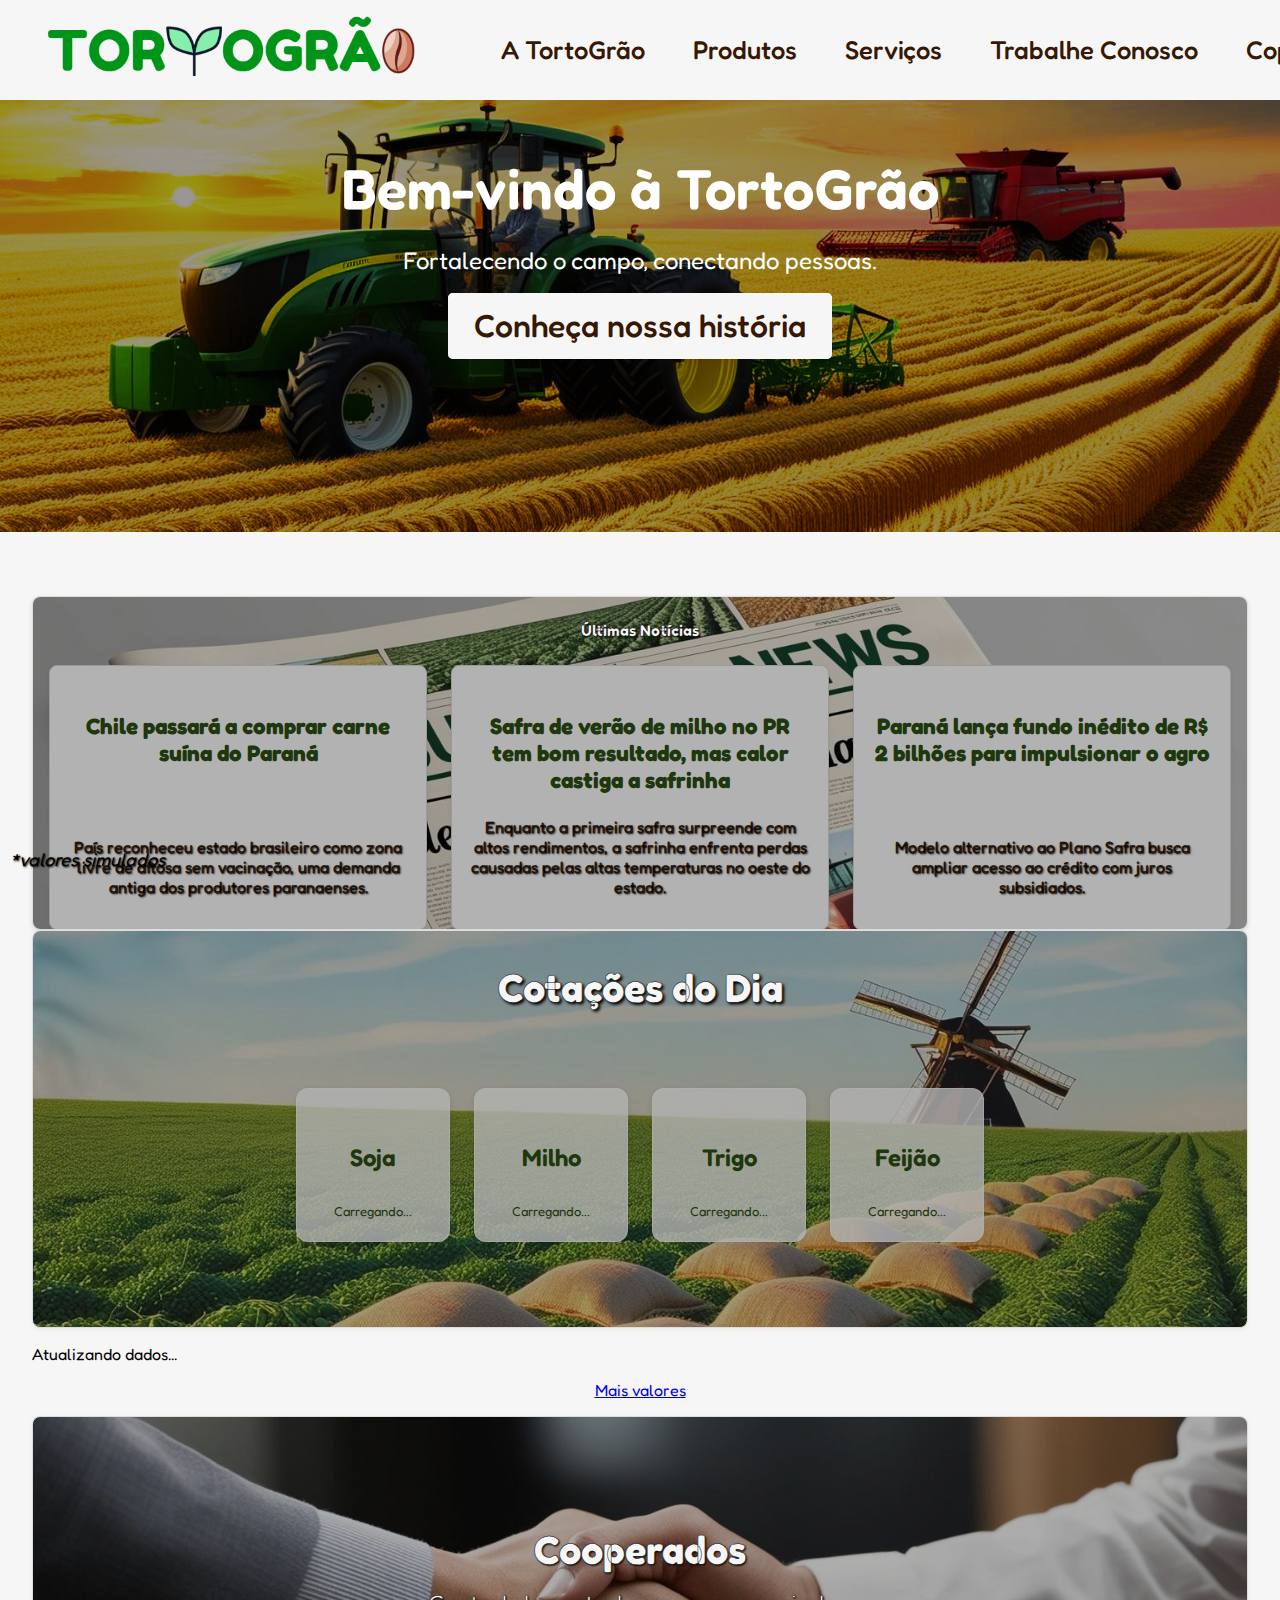
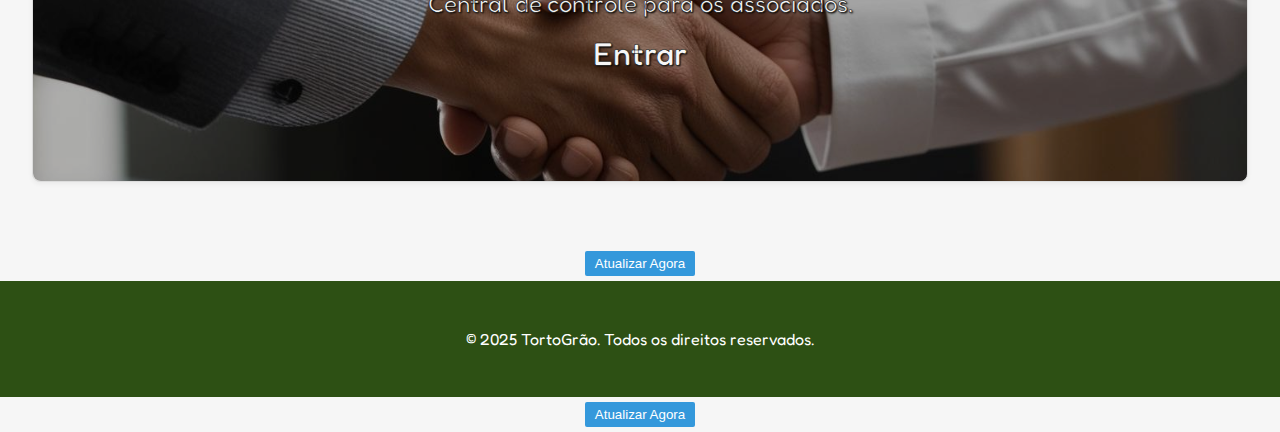
<file: index.html>
<!DOCTYPE html>
<html lang="pt-br">
<head>
    <meta charset="UTF-8">
    <title>TortoGrão</title>
    <link href="https://fonts.googleapis.com/css2?family=Fredoka:wght@400;500;600&display=swap" rel="stylesheet">
    <link rel="stylesheet" href="style.css">
    <script type="module" src="cotacoes.js"></script>
    
</head>
<body>
    <header>
        <nav>
            <a href="#" class="logo"><img src="tortograo.png" alt="Logo"></a>
            <div class="menu-toggle">
                <span></span>
                <span></span>
                <span></span>
            </div>
            <ul class="nav-links">
                <li><a href="a-tortograo.html">A TortoGrão</a></li>
                <li><a href="produto.html">Produtos</a></li>
                <li><a href="servicos.html">Serviços</a></li>
                <li><a href="trabalhe-conosco.html">Trabalhe Conosco</a></li>
                <li><a href="copa-torto.html">Copa Torto</a></li>
            </ul>
        </nav>
    </header>

    <main>
        <!-- Banner institucional -->
        <section class="banner">
            <div class="container">
                <h1>Bem-vindo à TortoGrão</h1>
                <p>Fortalecendo o campo, conectando pessoas.</p>
                <a href="a-tortograo.html" class="btn-destaque">Conheça nossa história</a>
            </div>
        </section>

        <!-- Destaques rápidos -->
        <section class="destaques">
            <div class="container">
                <div class="card noticias">
                    <h3>Últimas Notícias</h3>
                    <div class="noticias-container">
                        <div class="noticia-item">
                            <h4>Chile passará a comprar carne suína do Paraná</h4>
                            <p>País reconheceu estado brasileiro como zona livre de aftosa sem vacinação, uma demanda antiga dos produtores paranaenses.</p>
                        </div>
                        <div class="noticia-item">
                            <h4>Safra de verão de milho no PR tem bom resultado, mas calor castiga a safrinha</h4>
                            <p>Enquanto a primeira safra surpreende com altos rendimentos, a safrinha enfrenta perdas causadas pelas altas temperaturas no oeste do estado.</p>
                        </div>
                        <div class="noticia-item">
                            <h4>Paraná lança fundo inédito de R$ 2 bilhões para impulsionar o agro</h4>
                            <p>Modelo alternativo ao Plano Safra busca ampliar acesso ao crédito com juros subsidiados.</p>
                        </div>
                    </div>
                </div>
                <div class="card cotacoes">
                    <h3>Cotações do Dia</h3>
                    <div class="precos-container">
                        <div class="preco-item">
                            <h4>Soja</h4>
                            <div id="preco-soja" class="price-value loading">Carregando...</div>
                            <div id="fonte-soja" class="price-source"></div>
                        </div>
                        
                        <div class="preco-item">
                            <h4>Milho</h4>
                            <div id="preco-milho" class="price-value loading">Carregando...</div>
                            <div id="fonte-milho" class="price-source"></div>
                        </div>
                        <div class="preco-item">
                            <h4>Trigo</h4>
                            <div id="preco-trigo" class="price-value loading">Carregando...</div>
                            <div id="fonte-trigo" class="price-source"></div>
                        </div>
                        <div class="preco-item">
                            <h4>Feijão</h4>
                            <div id="preco-feijao" class="price-value loading">Carregando...</div>
                            <div id="fonte-feijao" class="price-source"></div>
                        </div>
                    </div>
                    <script src="cotacoes.js"></script>
                
               
                      </div>
                      
                      <p id="atualizacao" class="update-info">Atualizando dados...</p>
                    
                      <!-- Load scripts -->
                     
                     
                    </div>
                    
                    <!-- Estes dois elementos ficam fora do .precos-container -->
                     <div>
                    <div class="aviso-simulacao">*valores simulados</div>
                    <a href="https://www.agrolink.com.br/cotacoes/" class="btn-mais-valores">Mais valores</a>
                    </div>
                </div>
                
                
                <div class="card associados">
                    <h3>Cooperados</h3>
                    <p>Central de controle para os associados.</p>
                    <a href="cooperados.html">Entrar</a>
                </div>
            </div>
        </section>
    </main>

    <footer>
        <div class="container">
            <p>&copy; 2025 TortoGrão. Todos os direitos reservados.</p>
        </div>
    </footer>
</body>
</html>
</file>
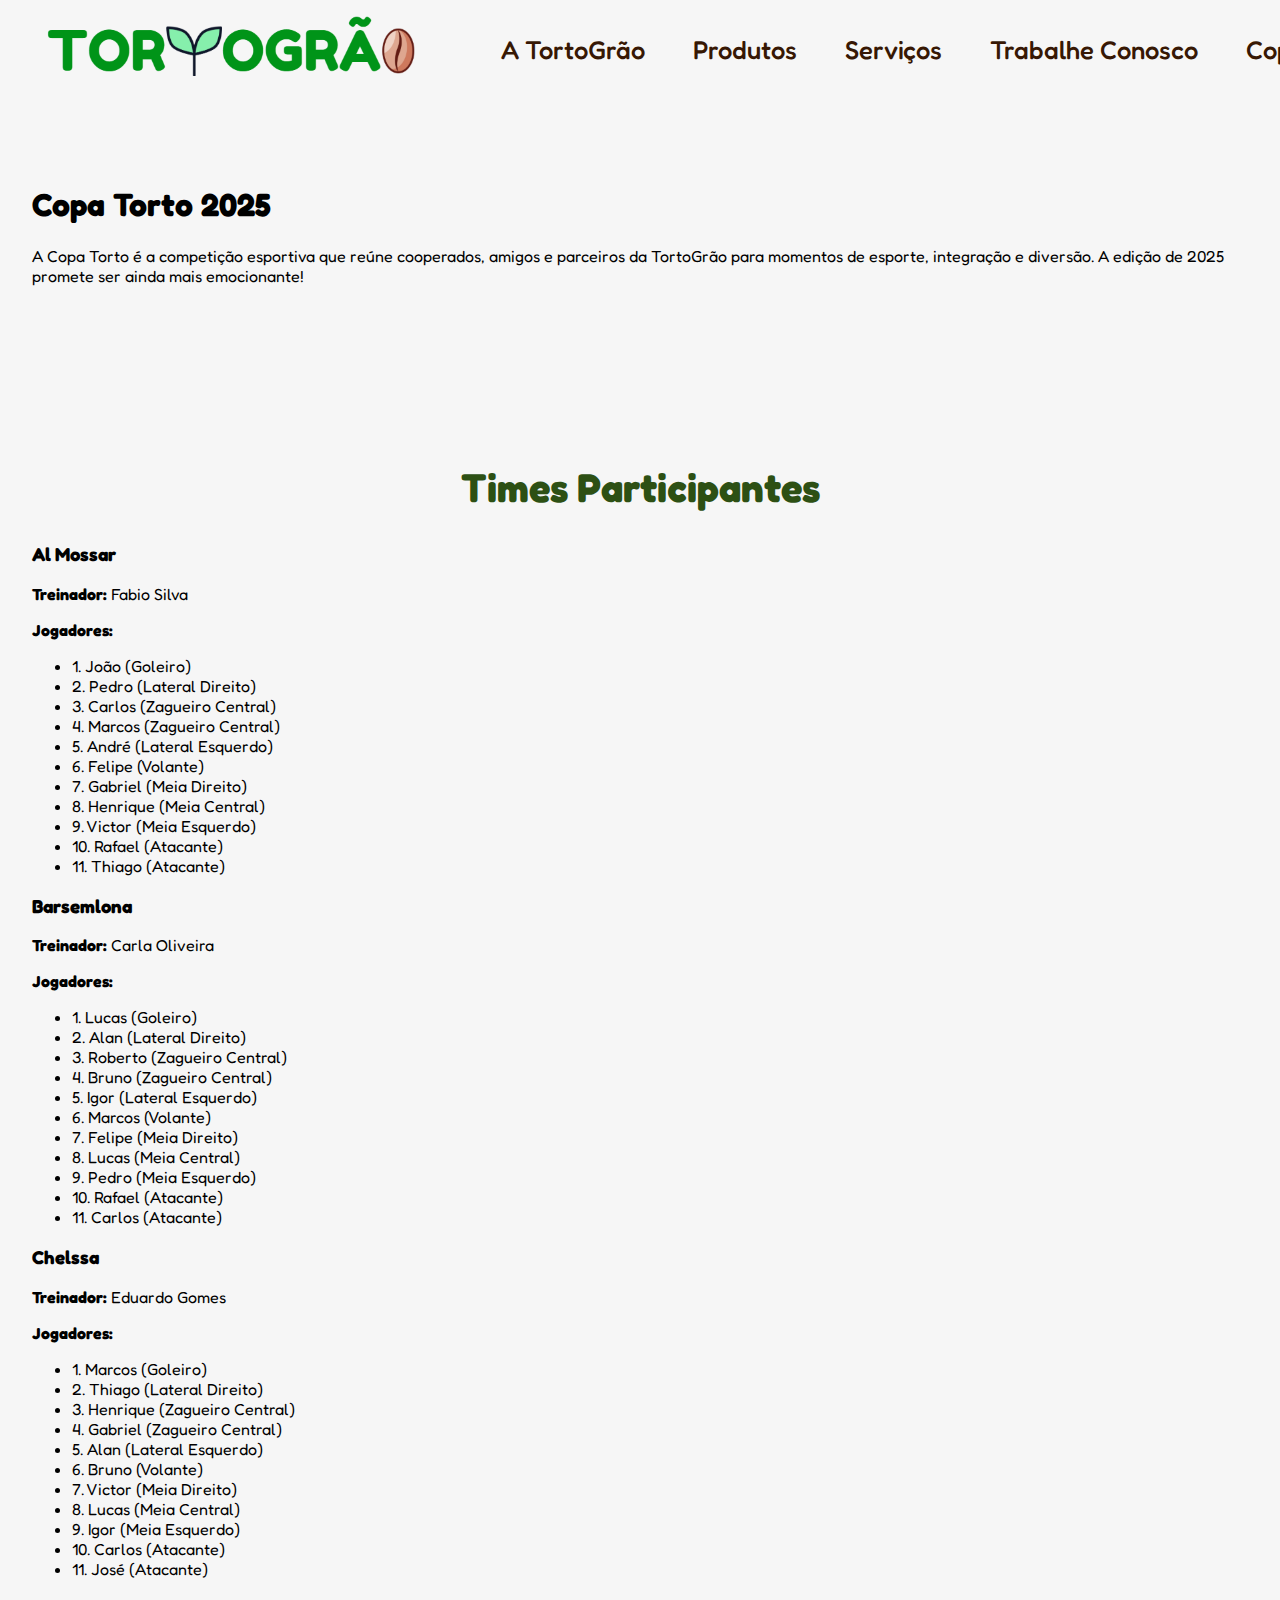
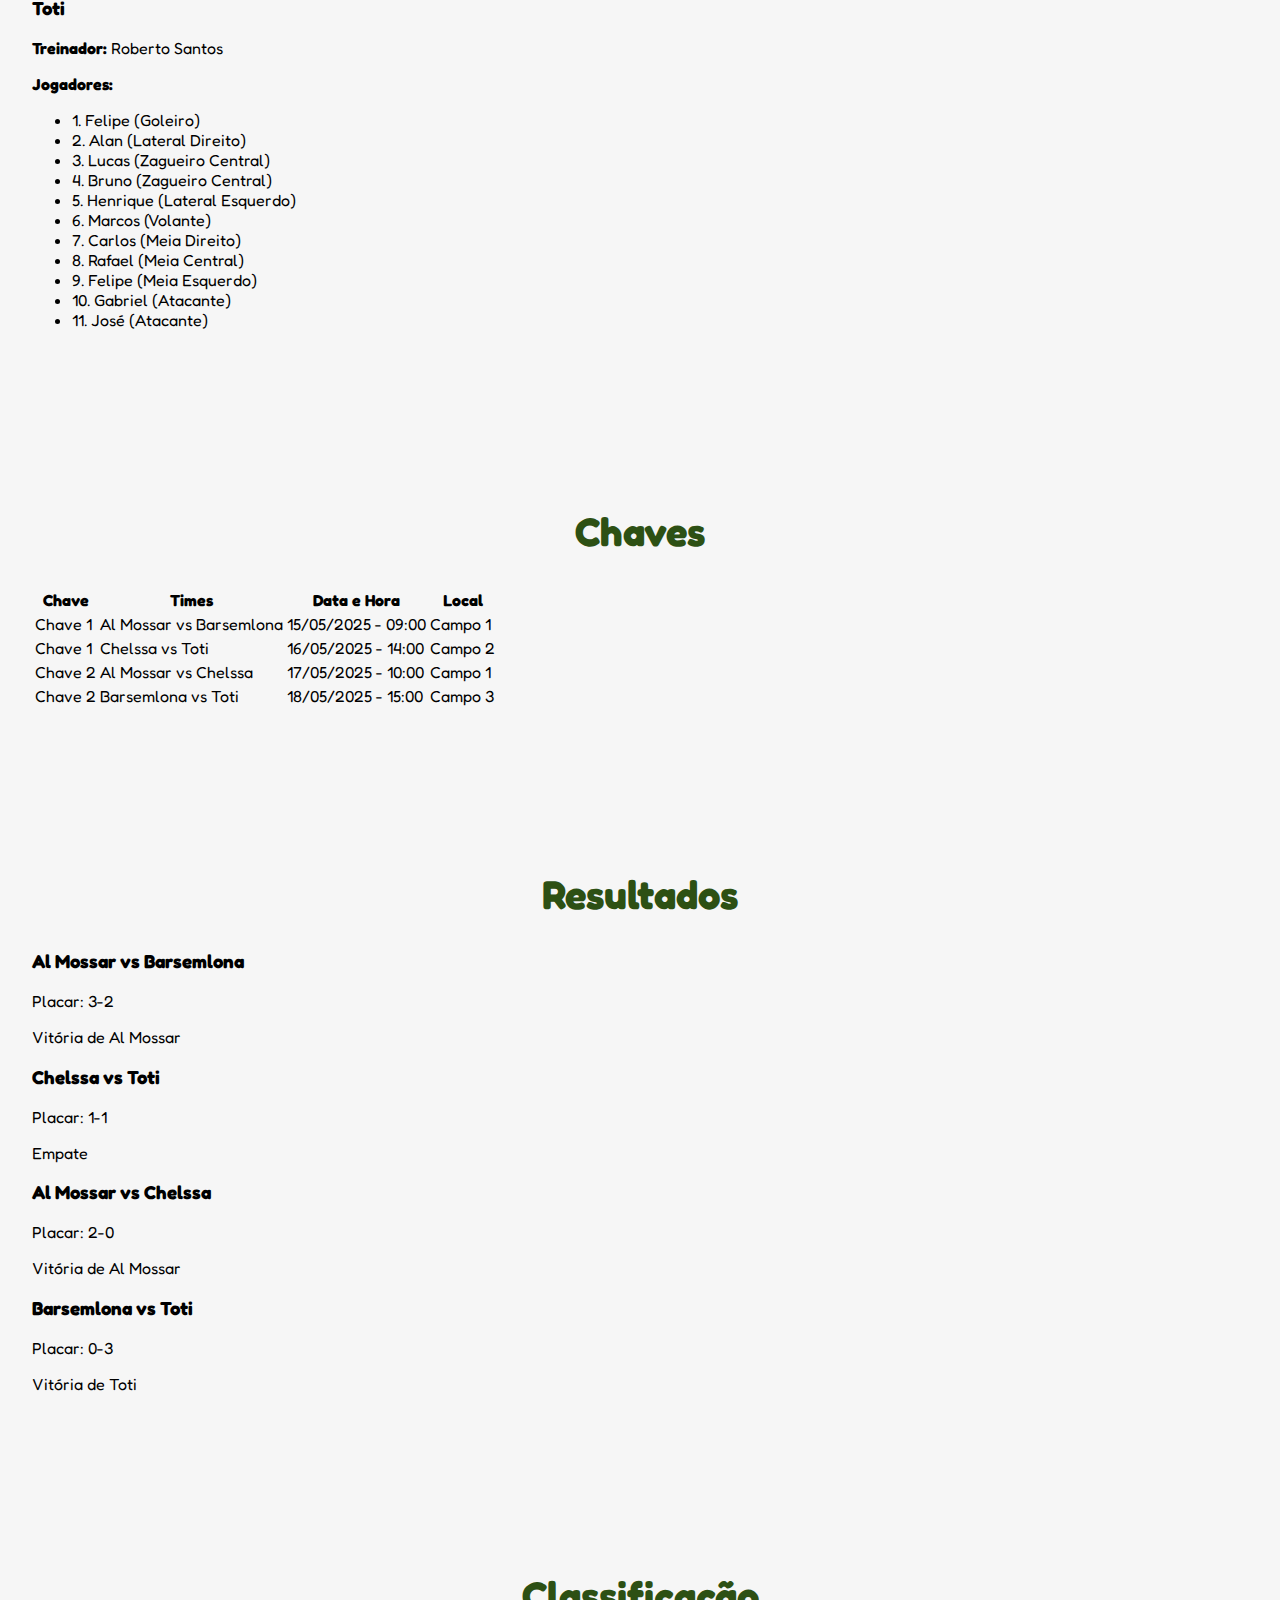
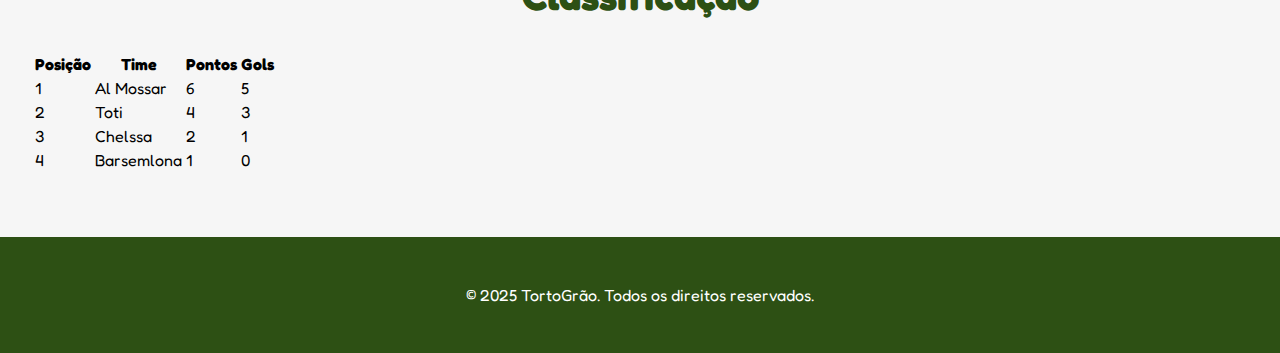
<file: copa-torto.html>
<!DOCTYPE html>
<html lang="pt-br">
<head>
    <meta charset="UTF-8">
    <title>Copa Torto - TortoGrão</title>
    <link href="https://fonts.googleapis.com/css2?family=Fredoka:wght@400;500;600&display=swap" rel="stylesheet">
    <link rel="stylesheet" href="style.css">
</head>
<body>
    <!-- Header e Navegação -->
    <header>
        <nav>
            <a href="#" class="logo"><img src="tortograo.png" alt="Logo"></a>
            <div class="menu-toggle">
                <span></span>
                <span></span>
                <span></span>
            </div>
            <ul class="nav-links">
                <li><a href="a-tortograo.html">A TortoGrão</a></li>
                <li><a href="produto.html">Produtos</a></li>
                <li><a href="servicos.html">Serviços</a></li>
                <li><a href="trabalhe-conosco.html">Trabalhe Conosco</a></li>
                <li><a href="copa-torto.html">Copa Torto</a></li>
            </ul>
        </nav>
    </header>

    <main>
        <!-- Seção de Introdução à Copa Torto -->
        <section class="copa-introducao">
            <div class="container">
                <h1>Copa Torto 2025</h1>
                <p>A Copa Torto é a competição esportiva que reúne cooperados, amigos e parceiros da TortoGrão para momentos de esporte, integração e diversão. A edição de 2025 promete ser ainda mais emocionante!</p>
            </div>
        </section>

        <!-- Seção com times e grupos -->
        <section class="copa-times">
            <div class="container">
                <h2>Times Participantes</h2>
                <div class="times-container">
                    <div class="time">
                        <h3>Al Mossar</h3>
                        <p><strong>Treinador:</strong> Fabio Silva</p>
                        <p><strong>Jogadores:</strong></p>
                        <ul>
                            <li>1. João (Goleiro)</li>
                            <li>2. Pedro (Lateral Direito)</li>
                            <li>3. Carlos (Zagueiro Central)</li>
                            <li>4. Marcos (Zagueiro Central)</li>
                            <li>5. André (Lateral Esquerdo)</li>
                            <li>6. Felipe (Volante)</li>
                            <li>7. Gabriel (Meia Direito)</li>
                            <li>8. Henrique (Meia Central)</li>
                            <li>9. Victor (Meia Esquerdo)</li>
                            <li>10. Rafael (Atacante)</li>
                            <li>11. Thiago (Atacante)</li>
                        </ul>
                    </div>
                    <div class="time">
                        <h3>Barsemlona</h3>
                        <p><strong>Treinador:</strong> Carla Oliveira</p>
                        <p><strong>Jogadores:</strong></p>
                        <ul>
                            <li>1. Lucas (Goleiro)</li>
                            <li>2. Alan (Lateral Direito)</li>
                            <li>3. Roberto (Zagueiro Central)</li>
                            <li>4. Bruno (Zagueiro Central)</li>
                            <li>5. Igor (Lateral Esquerdo)</li>
                            <li>6. Marcos (Volante)</li>
                            <li>7. Felipe (Meia Direito)</li>
                            <li>8. Lucas (Meia Central)</li>
                            <li>9. Pedro (Meia Esquerdo)</li>
                            <li>10. Rafael (Atacante)</li>
                            <li>11. Carlos (Atacante)</li>
                        </ul>
                    </div>
                    <div class="time">
                        <h3>Chelssa</h3>
                        <p><strong>Treinador:</strong> Eduardo Gomes</p>
                        <p><strong>Jogadores:</strong></p>
                        <ul>
                            <li>1. Marcos (Goleiro)</li>
                            <li>2. Thiago (Lateral Direito)</li>
                            <li>3. Henrique (Zagueiro Central)</li>
                            <li>4. Gabriel (Zagueiro Central)</li>
                            <li>5. Alan (Lateral Esquerdo)</li>
                            <li>6. Bruno (Volante)</li>
                            <li>7. Victor (Meia Direito)</li>
                            <li>8. Lucas (Meia Central)</li>
                            <li>9. Igor (Meia Esquerdo)</li>
                            <li>10. Carlos (Atacante)</li>
                            <li>11. José (Atacante)</li>
                        </ul>
                    </div>
                    <div class="time">
                        <h3>Toti</h3>
                        <p><strong>Treinador:</strong> Roberto Santos</p>
                        <p><strong>Jogadores:</strong></p>
                        <ul>
                            <li>1. Felipe (Goleiro)</li>
                            <li>2. Alan (Lateral Direito)</li>
                            <li>3. Lucas (Zagueiro Central)</li>
                            <li>4. Bruno (Zagueiro Central)</li>
                            <li>5. Henrique (Lateral Esquerdo)</li>
                            <li>6. Marcos (Volante)</li>
                            <li>7. Carlos (Meia Direito)</li>
                            <li>8. Rafael (Meia Central)</li>
                            <li>9. Felipe (Meia Esquerdo)</li>
                            <li>10. Gabriel (Atacante)</li>
                            <li>11. José (Atacante)</li>
                        </ul>
                    </div>
                </div>
            </div>
        </section>

        <!-- Seção com Chaves (antes Programação dos Jogos) -->
        <section class="copa-chaves">
            <div class="container">
                <h2>Chaves</h2>
                <table class="chaves">
                    <thead>
                        <tr>
                            <th>Chave</th>
                            <th>Times</th>
                            <th>Data e Hora</th>
                            <th>Local</th>
                        </tr>
                    </thead>
                    <tbody>
                        <tr>
                            <td>Chave 1</td>
                            <td>Al Mossar vs Barsemlona</td>
                            <td>15/05/2025 - 09:00</td>
                            <td>Campo 1</td>
                        </tr>
                        <tr>
                            <td>Chave 1</td>
                            <td>Chelssa vs Toti</td>
                            <td>16/05/2025 - 14:00</td>
                            <td>Campo 2</td>
                        </tr>
                        <tr>
                            <td>Chave 2</td>
                            <td>Al Mossar vs Chelssa</td>
                            <td>17/05/2025 - 10:00</td>
                            <td>Campo 1</td>
                        </tr>
                        <tr>
                            <td>Chave 2</td>
                            <td>Barsemlona vs Toti</td>
                            <td>18/05/2025 - 15:00</td>
                            <td>Campo 3</td>
                        </tr>
                    </tbody>
                </table>
            </div>
        </section>

        <!-- Seção de Resultados -->
        <section class="copa-resultados">
            <div class="container">
                <h2>Resultados</h2>
                <div class="resultados-container">
                    <div class="resultado">
                        <h3>Al Mossar vs Barsemlona</h3>
                        <p>Placar: 3-2</p>
                        <p>Vitória de Al Mossar</p>
                    </div>
                    <div class="resultado">
                        <h3>Chelssa vs Toti</h3>
                        <p>Placar: 1-1</p>
                        <p>Empate</p>
                    </div>
                    <div class="resultado">
                        <h3>Al Mossar vs Chelssa</h3>
                        <p>Placar: 2-0</p>
                        <p>Vitória de Al Mossar</p>
                    </div>
                    <div class="resultado">
                        <h3>Barsemlona vs Toti</h3>
                        <p>Placar: 0-3</p>
                        <p>Vitória de Toti</p>
                    </div>
                </div>
            </div>
        </section>

        <!-- Seção de Classificação -->
        <section class="copa-classificacao">
            <div class="container">
                <h2>Classificação</h2>
                <table class="classificacao">
                    <thead>
                        <tr>
                            <th>Posição</th>
                            <th>Time</th>
                            <th>Pontos</th>
                            <th>Gols</th>
                        </tr>
                    </thead>
                    <tbody>
                        <tr>
                            <td>1</td>
                            <td>Al Mossar</td>
                            <td>6</td>
                            <td>5</td>
                        </tr>
                        <tr>
                            <td>2</td>
                            <td>Toti</td>
                            <td>4</td>
                            <td>3</td>
                        </tr>
                        <tr>
                            <td>3</td>
                            <td>Chelssa</td>
                            <td>2</td>
                            <td>1</td>
                        </tr>
                        <tr>
                            <td>4</td>
                            <td>Barsemlona</td>
                            <td>1</td>
                            <td>0</td>
                        </tr>
                    </tbody>
                </table>
            </div>
        </section>
    </main>

    <!-- Footer -->
    <footer>
        <p>&copy; 2025 TortoGrão. Todos os direitos reservados.</p>
    </footer>
</body>
</html>
</file>
<file: style.css>
body {
    font-family: 'Fredoka', sans-serif;
    background-color: #f6f6f6;
    margin: 0;
    padding: 0;
}

header {
    background-color: #f6f6f6;
    box-shadow: 0 2px 10px rgba(0, 0, 0, 0.1);
    height: 100px;
}

nav {
    display: flex;
    justify-content: space-between;
    align-items: center;
    padding: 1rem 2rem;
    max-width: 1200px;
    margin: 0 auto;
}

.logo {
    color: #f6f6f6;
    font-size: 1.5rem;
    font-weight: bold;
    text-decoration: none;
}

img {
    height: 60px;
}

.nav-links {
    display: flex;
    list-style: none;
    white-space: nowrap;
}

.nav-links li {
    margin-left: 2rem;
}

.nav-links a {
    color: #371804;
    text-decoration: none;
    font-size: 1.6rem;
    font-weight: 500;
    transition: color 0.3s ease;
    padding: 0.5rem 0.5rem;
    position: relative;
}

.nav-links a:hover {
    color: #009419;
}

.nav-links a::after {
    content: '';
    position: absolute;
    bottom: 0;
    left: 0;
    width: 0;
    height: 2px;
    background-color: #009419;
    transition: width 0.3s ease;
}

.nav-links a:hover::after {
    width: 100%;
}

/* Menu responsivo */
.menu-toggle {
    display: none;
    flex-direction: column;
    cursor: pointer;
}

.menu-toggle span {
    height: 3px;
    width: 25px;
    background-color: #ffffff;
    margin: 3px 0;
    transition: all 0.3s ease;
}

@media (max-width: 768px) {
    .nav-links {
        position: fixed;
        top: 70px;
        left: -100%;
        width: 100%;
        height: calc(100vh - 70px);
        background-color: #f6f6f6;
        flex-direction: column;
        align-items: center;
        padding: 2rem 0;
        transition: left 0.3s ease;
    }

    .nav-links.active {
        left: 0;
    }

    .nav-links li {
        margin: 1rem 0;
    }

    .menu-toggle {
        display: flex;
    }
}

/* Seções da homepage */
.banner {
    background-image: url('imgfundo.png');
    background-size: cover;
    background-position: center;
    background-repeat: no-repeat;
    padding: 1rem 1rem;
    text-align: center;
    color: #ffffff;
    position: relative;
    min-height: 400px;
    
}

.banner::before {
    content: "";
    position: absolute;
    top: 0;
    left: 0;
    height: 100%;
    width: 100%;
    background: rgba(0, 0, 0, 0.4);
    z-index: 1;
}

.banner h1,
.banner p,
.banner a {
    position: relative;
    z-index: 2;
}

.banner h1 {
    font-size: 3.5rem;
    font-weight: 600;
    margin-bottom: 1rem;
}

.banner p {
    font-size: 1.5rem;
    font-weight: 400;
    margin-bottom: 2rem;
}

/* Estilo do link na banner igual aos nav-links */
.banner a {
    color: #371804;  /* Cor do texto */
    text-decoration: none;
    font-size: 2rem;  /* Aumentando o tamanho do texto */
    font-weight: 500;
    transition: color 0.3s ease, border-color 0.3s ease; /* Transição suave para a cor do texto e da borda */
    padding: 0.7rem 1.5rem;  /* Aumentando o espaçamento do link */
    position: relative;
    background-color: #f6f6f6;  /* Cor de fundo do quadrado */
    border: 2px solid #f6f6f6;  /* Borda com a mesma cor do fundo */
    border-radius: 5px;
}

.banner a:hover {
    color: #009419;  /* Mudança de cor do texto ao passar o mouse */
    border-color: #009419;  /* Mudança de cor da borda ao passar o mouse */
}

.banner a::after {
    display: none;
    content: '';
    position: absolute;
    bottom: 0;
    left: 0;
    width: 0;
    height: 2px;
    background-color: #009419;  /* Cor do efeito */
    transition: width 0.3s ease; /* Transição suave para o aumento da largura */
}

.banner a:hover::after {
    width: 100%; /* O efeito aumenta de largura para cobrir todo o link */
}

section {
    padding: 4rem 2rem;
    background-color: #f6f6f6;
}

section h2 {
    font-size: 2.5rem;
    color: #2d5014;
    margin-bottom: 2rem;
    text-align: center;
}

.card-grid {
    display: grid;
    grid-template-columns: repeat(auto-fit, minmax(250px, 1fr));
    gap: 2rem;
    max-width: 1200px;
    margin: 0 auto;
}

/* Card comum - estilo básico */
.card {
    background-color: #ffffff;
    border: 1px solid #ddd;
    padding: 2rem;
    border-radius: 8px;
    text-align: center;
    box-shadow: 0 2px 5px rgba(0, 0, 0, 0.05);
    position: relative;
    overflow: hidden;
    height: 300px;
    transition: transform 0.3s ease, box-shadow 0.3s ease;
    display: flex;
    flex-direction: column;
    justify-content: center;
    align-items: center;
}

.card h3 {
    position: relative;
    z-index: 2;
    color: #f6f6f6; /* Off-white */
    text-shadow: 1px 1px 2px #000000; /* sombra leve */
    -webkit-text-stroke: 0.5px #000000; /* contorno preto */
    font-size: 2.5rem;
    margin: 0.5rem 0;
}

.card:hover {
    transform: translateY(-5px);
    box-shadow: 0 10px 20px rgba(0, 0, 0, 0.15);
}

/* Fundo individual por card */
.card.produtos {
    background-image: url('produtos.jpg');
    background-size: cover;
    background-position: center;
    background-repeat: no-repeat;
}

.card.cotacoes {
    background-image: url('cotacao.jpg'); 
    background-size: cover;
    background-position: center;
    background-repeat: no-repeat;
    display: flex;
    flex-direction: column;
    align-items: center;
    justify-content: flex-start; /* Ajustado para ficar mais no topo */
    padding: 2rem 2rem 4rem; /* Ajuste no padding inferior para mais espaçamento */
    position: relative;
    overflow: hidden;
    font-size: 13px;
}

.card.cotacoes h3 {
    font-size: 2.5rem;
    color: #f6f6f6;
    text-shadow: 2px 2px 3px #000000;
    -webkit-text-stroke: 0.5px #000000;
    margin-top: 0;
    margin-bottom: 1.5rem;
    position: relative;
    z-index: 3;
}

.precos-container {
    display: flex;
    gap: 1.5rem;
    justify-content: center;
    align-items: center;
    flex-wrap: wrap;
    width: 100%;
    flex-grow: 1; /* Garante que ocupe o espaço restante */
    margin-top: 2rem; /* Dá mais espaço entre os preços e os outros elementos */
}

.precos-container p {
    cursor: default;
}

.preco-item {
    background-color: rgba(255, 255, 255, 0.8); /* Ajuste para mais opacidade */
    border: 1px solid rgba(255, 255, 255, 0.5); /* Melhoria no contraste */
    border-radius: 12px;
    width: 120px; /* Aumentando o tamanho dos itens */
    height: 120px; /* Ajustando altura */
    color: #2d5014; /* Alterando para uma cor mais contrastante */
    text-align: center;
    padding: 1rem; /* Melhor espaçamento */
    display: flex;
    flex-direction: column;
    justify-content: center;
    align-items: center;
    backdrop-filter: none; /* Removendo o desfoque */
    box-shadow: 0 2px 6px rgba(0,0,0,0.1); /* Ajuste da sombra */
    transition: transform 0.3s ease;
}

.preco-item h4 {
    font-size: 1.5rem;
    font-weight: 600;  /* Mantendo um peso de fonte mais forte, igual ao h3 */
    color: #2d5014;    /* Cor da fonte, igual ao estilo dos outros títulos */
}

.cotacoes-lista {
    list-style: none;
    padding: 0;
    margin: 1rem 0;
    font-size: 1.3rem;
}

.cotacoes-lista li {
    margin: 0.5rem 0;
}

.cotacoes-fonte {
    font-size: 0.9rem;
    opacity: 0.8;
    margin-top: 1rem;
}


.card.associados {
    background-image: url('associados.jpg');
    background-size: cover;
    background-position: center;
    background-repeat: no-repeat;
}

/* Camada escura com opacidade */
.card::before {
    content: "";
    position: absolute;
    top: 0;
    left: 0;
    width: 100%;
    height: 100%;
    background: rgba(0, 0, 0, 0.3);
    border-radius: 8px;
    z-index: 1;
}

/* Estilo de texto */
.card h3{
    font-size: 2.5rem;
}
.card p {
    position: relative;
    z-index: 2;
    color: #f6f6f6; /* Cor do texto */
    margin: 0.5rem 0;
    text-shadow: 1px 1px 2px #000000; /* sombra leve para destacar */
    -webkit-text-stroke: 0.5px #000000; /* borda fina preta */
    font-size: 1.5rem;
}

/* Link no card */
.card a {
    position: relative;
    z-index: 3;
    color: #f6f6f6;
    text-decoration: none;
    font-size: 2rem;
    font-weight: 500;
    padding: 0.5rem 1rem;
    transition: color 0.3s ease;
    text-shadow: 1px 1px 2px #000000; /* sombra leve para destacar */
    -webkit-text-stroke: 0.5px #000000; /* borda fina preta */
}

.card a:hover {
    color: #009419; /* Verde no hover */
}

/* Linha de destaque no hover */
.card a::after {
    content: '';
    position: absolute;
    bottom: 0;
    left: 0;
    width: 0;
    height: 2px;
    background-color: #009419;
    transition: width 0.3s ease;
}

.card a:hover::after {
    width: 100%;
}

/* Responsivo */
@media (max-width: 768px) {
    .card {
        height: auto;
    }
}

.aviso-simulacao {
    position: absolute;
    bottom: 30px; /* Diminui a distância do fundo */
    left: 10px;
    font-size: 1.15rem;
    color: #000000;
    font-style: italic;
    z-index: 2;
    text-shadow: 1px 1px 2px #000000;
}

.btn-mais-valores {
    display: block;
    width: fit-content;
    margin: 1rem auto 1rem auto; /* Ajuste para centralizar */
}

.card.noticias {
    background-color: #ffffff;
    border: 1px solid #ddd;
    padding: 1rem;
    border-radius: 8px;
    box-shadow: 0 2px 5px rgba(0, 0, 0, 0.1);
    text-align: center;
    display: flex;
    flex-direction: column;
    align-items: center;
    background-image: url('noticias.jpg');
    background-size: cover;
    background-position: center center;
    transition: transform 0.3s ease, box-shadow 0.3s ease;
}

.card.noticias h3 {
    font-size: 1rem; /* Diminuímos o tamanho da fonte */
    color: #f6f6f6;
    margin-bottom: 1.5rem;
    padding-top: 1rem;
}

.noticias-container {
    display: grid;
    grid-template-columns: repeat(auto-fit, minmax(220px, 1fr)); /* Reduzimos o tamanho mínimo */
    gap: 1.5rem; /* Reduzimos o gap entre as caixas */
    width: 100%;
    margin-top: 1px;
    box-sizing: border-box;
}

.noticia-item {
    background-color: #fff;
    border: 1px solid #ddd;
    padding: 1rem; /* Diminuímos o padding das caixas */
    border-radius: 8px;
    text-align: center;
    box-shadow: 0 2px 5px rgba(0, 0, 0, 0.05);
    transition: transform 0.3s ease, box-shadow 0.3s ease;
    display: flex;
    flex-direction: column;
    align-items: center;
    justify-content: space-between;
}

.noticia-item h4 {
    font-size: 1.4rem; /* Reduzimos o tamanho da fonte do título */
    color: #2d5014;
    margin-bottom: 1rem; /* Menor espaço abaixo do título */
}

.noticia-item p {
    font-size: 1rem; /* Diminuímos o tamanho da fonte da descrição */
    color: #371804;
    margin-bottom: 1rem; /* Menor distância abaixo da descrição */
}

/* Ajustes de responsividade para garantir que as caixas não fiquem muito grandes */
@media (max-width: 768px) {
    .card.noticias {
        padding: 1rem; /* Reduz a margem interna para telas menores */
    }

    .noticias-container {
        grid-template-columns: 1fr; /* Para telas menores, mostrar uma coluna */
    }
}



footer {
    background-color: #2d5014;
    color: #ffffff;
    padding: 2rem;
    text-align: center;
}
</file>
